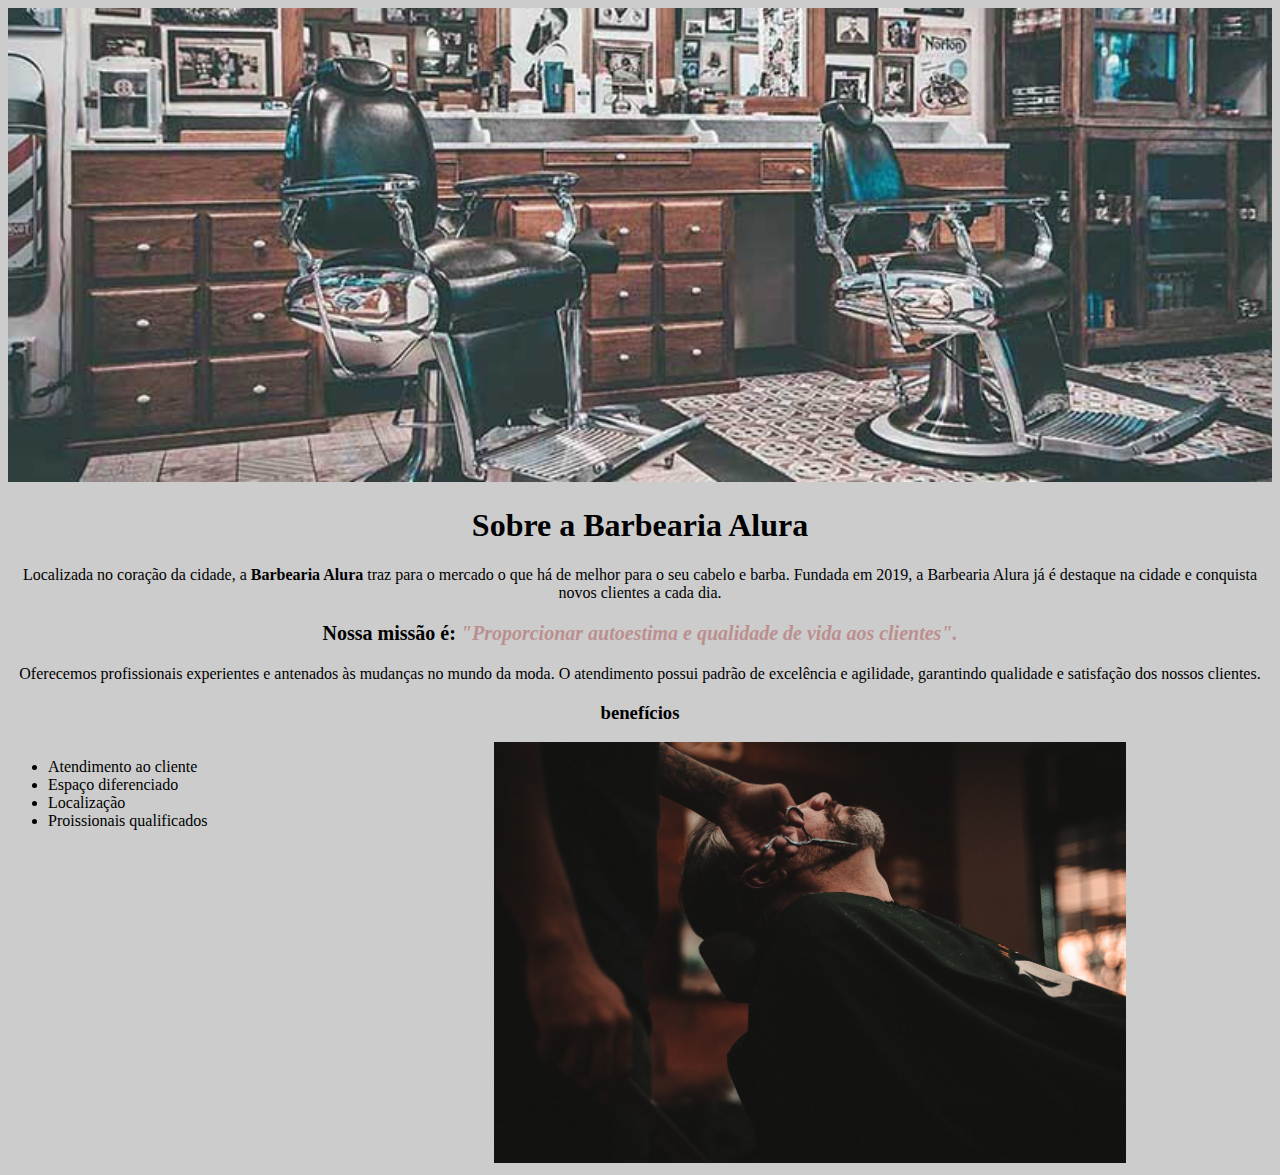
<file: index.html>
<!DOCTYPE html>
<html lang="pt-br">
<head>
    <meta charset="UTF-8">
    <meta name="viewport" content="width=, initial-scale=1.0">
    <link rel="stylesheet" href="style.home.css">
    <title>Document</title>
</head>
<img src="banner.jpg" alt="Barbearia Alura">
<body>
   <h1>Sobre a Barbearia Alura</h1>
   <p>Localizada no coração da cidade, a <strong>Barbearia Alura</strong> traz para o mercado o que há de melhor para o seu cabelo e barba. Fundada em 2019, a Barbearia Alura já é destaque na cidade e conquista novos clientes a cada dia.</p>
   <p id="missao"> <strong>Nossa missão é: <em>"Proporcionar autoestima e qualidade de vida aos clientes".</em></strong></p>
   <p>Oferecemos profissionais experientes e antenados às mudanças no mundo da moda. O atendimento possui padrão de excelência e agilidade, garantindo qualidade e satisfação dos nossos clientes.</p>

</div class="beneficios">
<h3 class="titulo-centralizado">benefícios</h3>
<ul>
    <li class="itens">Atendimento ao cliente</li>
    <li class="itens">Espaço diferenciado</li>
    <li class="itens">Localização</li>
    <li class="itens">Proissionais qualificados</li>
</ul>
<img src="beneficios.jpg" alt="beneficios" class="img-beneficios">
</body>
</html>
</file>
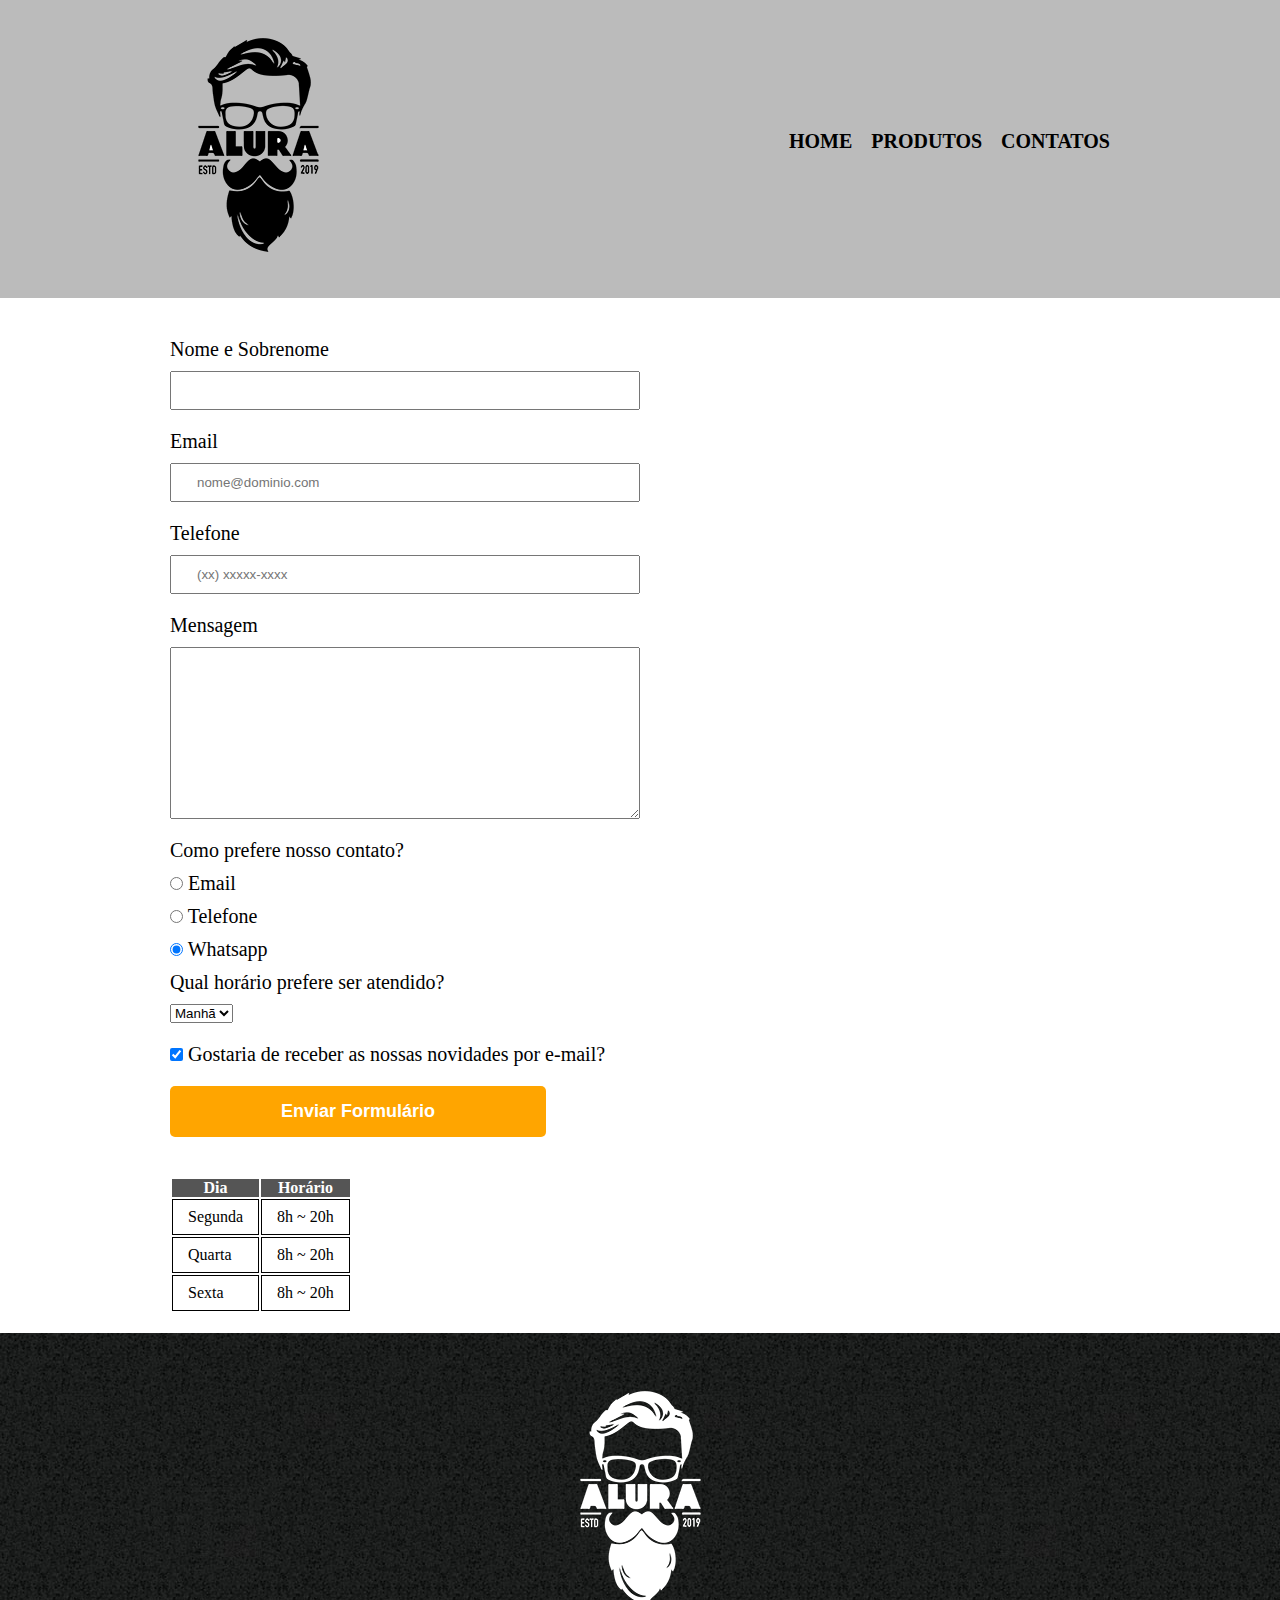
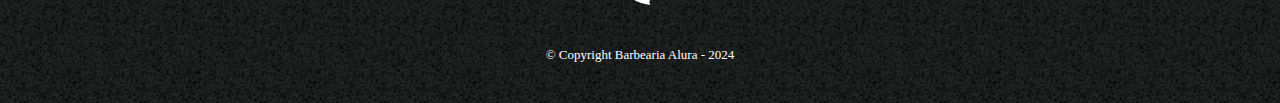
<file: contatos.html>
<!DOCTYPE html>
<html lang="pt-br">
<head>
    <meta charset="UTF-8">
    <meta name="viewport" content="width=device-width, initial-scale=1.0">
    <link rel="stylesheet"  href="style.css">
    <title>Contatos</title>
</head>
<body>

    <header>
        <div class="caixa">
        <h1><img src="logo.png" alt="Logo da Barbearia"></h1>
<nav>
    <ul>
        <li> <a href="index.html">Home</a></li>
        <li><a href="produtos.html">Produtos</a></li>
        <li> <a href="contatos.html">Contatos</a></li>
    </ul>
</nav>
</div>
    </header>

    <main>
       <form>
          <label for="nomeSobrenome">Nome e Sobrenome</label>
          <input type="text" id="nomeSobrenome" class="input-padrao" required>

          <label for="email">Email</label>
          <input type="email" id="email"  class="input-padrao" required placeholder="nome@dominio.com">

          <label for="telefone">Telefone</label>
          <input type="tel" id="telefone"  class="input-padrao" required placeholder="(xx) xxxxx-xxxx">

          <label for="mensagem">Mensagem</label>
          <textarea name="" id="mensagem" cols="64" rows="10" class="input-padrao" required></textarea>

          <div>
            <p>Como prefere nosso contato?</p>
            <label for="radio-email">  <input type="radio" name="contatos" id="radio-email"> Email</label>

            <label for="radio-telfone"> <input type="radio" name="contatos" id="radio-telefone"> Telefone</label>

            <label for="radio-whatsapp"> <input type="radio" name="contatos" id="radio-whatsapp" checked> Whatsapp</label>
          </div>
<div>
    <p>Qual horário prefere ser atendido?</p>
    <select>
        <option>Manhã</option>
        <option>Tarde</option>
        <option>Noite</option>
    </select>
</div>
          <label class="checkbox"><input type="checkbox" name="" id="" checked> Gostaria de receber as nossas novidades por e-mail?</label>

          <input type="submit" value="Enviar Formulário" class="enviar">
       </form>

       <table>
        <thead>
            <tr>
                <th>Dia</th>
                <th>Horário</th>
            </tr>
        </thead>

        <tbody>
            <tr>
                <td>Segunda</td>
                <td>8h ~ 20h</td>
            </tr>
            <tr>
                <td>Quarta</td>
                <td>8h ~ 20h</td>
            </tr>
            <tr>
                <td>Sexta</td>
                <td>8h ~ 20h</td>
            </tr>
        </tbody>
       </table>
    </main>

    <footer>
        <img src="logo-branco.png" alt="Logo da Barbearia Alura">
        <p class="copyright"> &copy; Copyright Barbearia Alura - 2024</p>
    </footer>
        
    </body>
    </html>
</file>
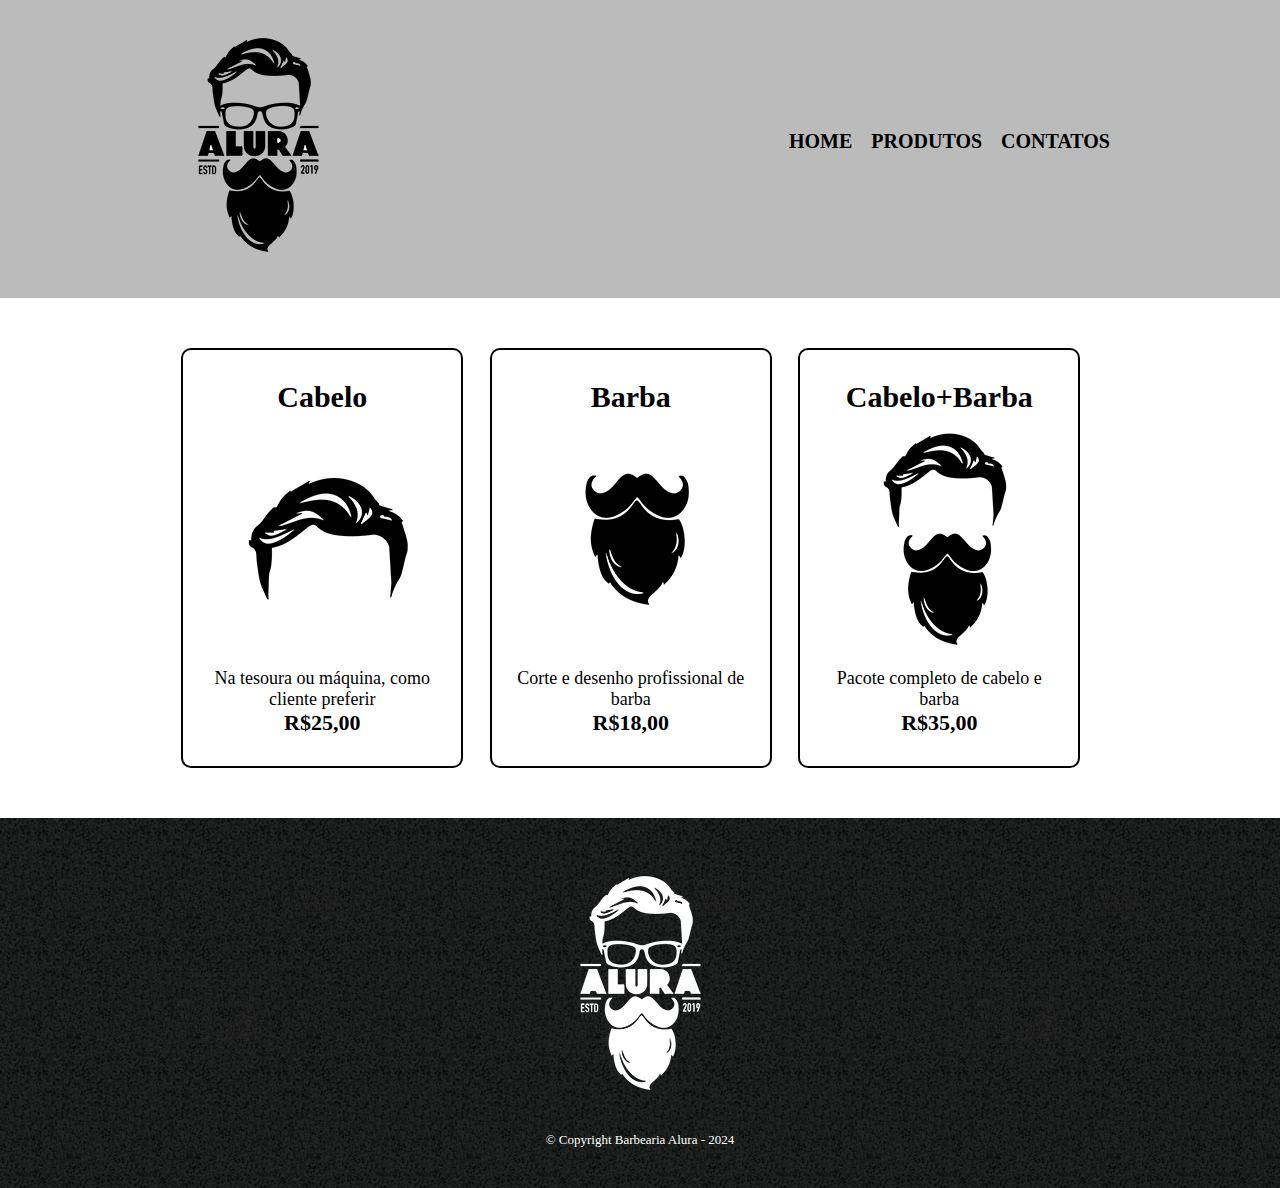
<file: produtos.html>
<!DOCTYPE html>
<html lang="pt-br">
<head>
    <meta charset="UTF-8">
    <meta name="viewport" content="width=device-width, initial-scale=1.0">
    <link rel="stylesheet"  href="style.css">
    <title>Produtos</title>
</head>
<body>

    <header>
        <div class="caixa">
        <h1><img src="logo.png" alt="Logo da Barbearia"></h1>
<nav>
    <ul>
        <li> <a href="index.html">Home</a></li>
        <li><a href="produtos.html">Produtos</a></li>
        <li> <a href="contatos.html">Contatos</a></li>
    </ul>
</nav>
</div>
    </header>

<main>
    <ul class="produtos">
        <li>
            <h2>Cabelo</h2>
            <img src="cabelo.jpg" alt="">
            <p class="produto-descricao">Na tesoura ou máquina, como cliente preferir</p>
            <p class="produto-preco">R$25,00</p>
        </li>

        <li>
            <h2>Barba</h2>
            <img src="barba.jpg" alt="">
            <p class="produto-descricao">Corte e desenho profissional de barba</p>
            <p class="produto-preco">R$18,00</p>
        </li>

        <li>
            <h2>Cabelo+Barba</h2>
            <img src="cabelo+barba.jpg" alt="">
            <p class="produto-descricao">Pacote completo de cabelo e barba</p>
            <p class="produto-preco">R$35,00</p>
        </li>
    </ul>
</main>

<footer>
    <img src="logo-branco.png" alt="Logo da Barbearia Alura">
    <p class="copyright"> &copy; Copyright Barbearia Alura - 2024</p>
</footer>
    
</body>
</html>
</file>
<file: style.home.css>
h1, p{
    text-align: center;
}

body{
    background-color: #cccccc;
}

em{
    color: rosybrown;
}

.titulo-principal{
    padding: 20px;
}

.titulo-centralizado{
    text-align: center;
}

#missao{
    font-size: 20px;
}

img{
    width: 100%;
}

.itens{
    font-size: italic;
}

.principal{
    background-color: #cccccc;
    padding: 30px;
}

ul{
    display: inline-block;
    vertical-align: top;
    width: 20%;
    margin-right: 15%;
}

.beneficios{
    background-color: white;
    padding: 20px;
}

.img-beneficios{
    width: 50%;
}
</file>
<file: style.css>
*{
    padding: 0px;
    margin: 0px;
    box-sizing: border-box;
}

header{
    background-color: #bbbbbb;
    padding: 20px 0;
}

.caixa{
    position: relative;
    width: 940px;
    margin: 0 auto;
}

nav{
    position: absolute;
    top: 110px;
    right: 0;
}

nav li{
    display: inline-block;
    margin: 0 0 0 15px;
}

nav a{
    display: inline-block;
    text-transform: uppercase;
    color: black;
    font-weight: bold;
    font-size: 20px;
    text-decoration: none;
}

nav a:hover{
    color: #c78c19;
    text-decoration: underline;
}

.produtos {
    width: 940px;
    margin: 0 auto;
    padding: 50px 0;
}

.produtos li{
    display: inline-block;
    text-align: center;
    width: 30%;
    vertical-align: top;
    margin: 0 1.2%;
    padding: 30px 20px;
    border: 2px solid black;
    border-radius: 10px;
}

.produtos li:hover{
    border-color: #c78c19;
}

.produtos li:hover h2{
    font-size: 31px
}

.produtos h2{
    font-size: 30px;
    font-weight: bold;
}

.produto-descricao{
    font-size: 18px;
}

.produto-preco{
    font-size: 22px;
    font-weight: bold;
}

footer{
    text-align: center;
    background: url("bg.jpg");
    padding: 40px 0;
}

.copyright{
    color: white;
    font-size: 13px;
    margin: 20px 0 0;
}

main{
    width: 940px;
    margin: 0 auto;
}

form{
    margin: 40px 0;
}

form label, form p{
    display: block;
    font-size: 20px;
    margin-bottom: 10px;
}

.input-padrao{
    display: block;
    margin-bottom: 20px;
    padding: 10px 25px;
    width: 50%;
}

.checkbox{
    margin: 20px 0;
}
.enviar{
    width: 40%;
    padding: 15px 0;
    background: orange;
    color: white;
    font-weight: bold;
    font-size: 18px;
    border: none;
    border-radius: 5px;

    cursor: pointer;
    transition: 1s all;
}

.enviar:hover{
    background: red;
    transform: scale(1.2);
}

table{
    margin: 20px 0 20px;
}

thead{
    background-color: #555555;
    color: white;
    font-weight: bold;
}

td, tr{
    border: 1px solid black;
    padding: 8px 15px;
}
</file>
